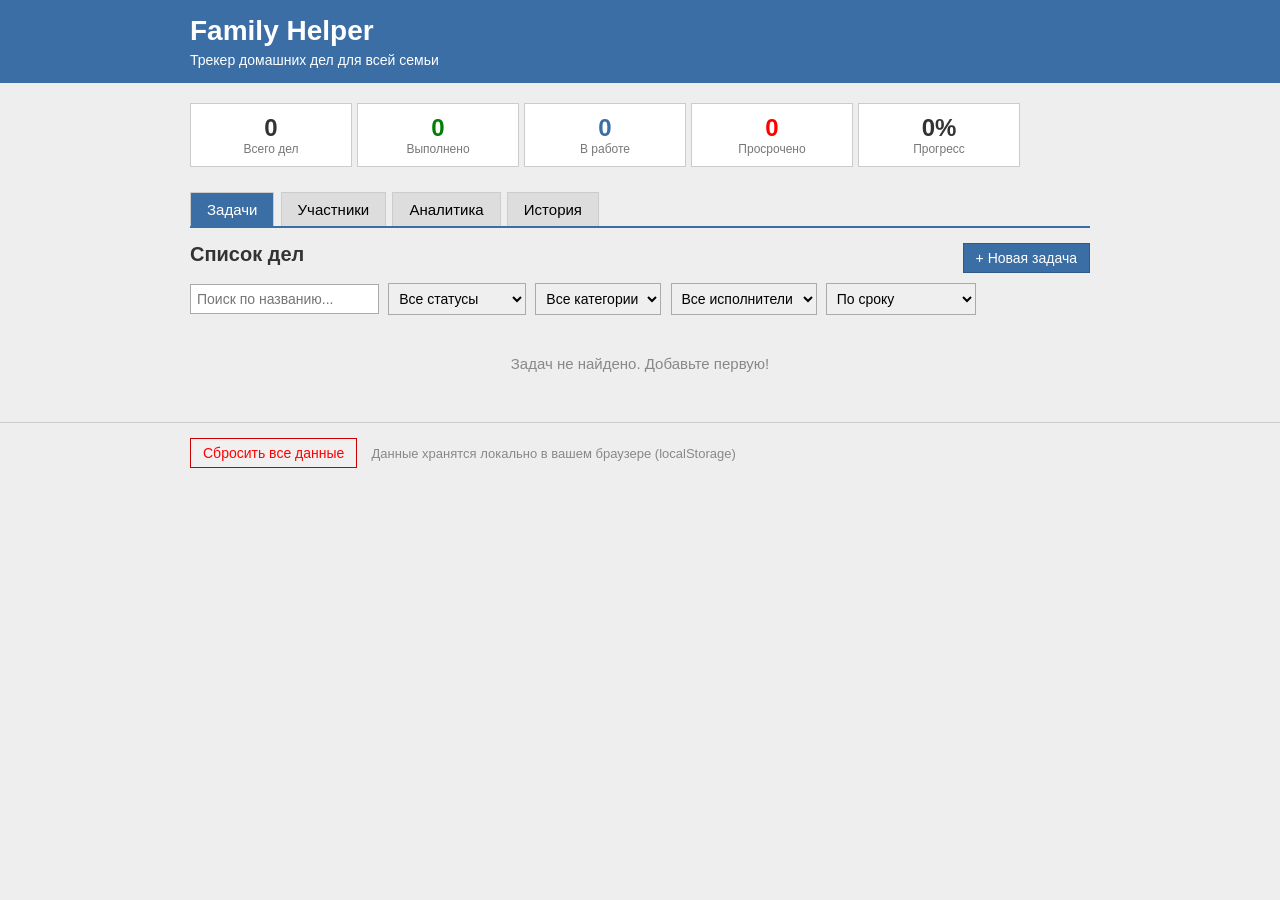
<file: index.html>
<!DOCTYPE html>
<html lang="ru">
<head>
  <meta charset="UTF-8">
  <meta name="viewport" content="width=device-width, initial-scale=1.0">
  <title>Family Helper — трекер домашних дел</title>
  <link rel="stylesheet" href="styles/style.css">
</head>
<body>
  <header class="app-header">
    <div class="container">
      <h1 class="logo">Family Helper</h1>
      <p class="tagline">Трекер домашних дел для всей семьи</p>
    </div>
  </header>

  <main class="container">

    <section id="notifications" class="notifications" hidden></section>

    <section class="stats" id="stats"></section>

    <nav class="tabs" id="tabs">
      <button class="tab is-active" data-tab="tasks">Задачи</button>
      <button class="tab" data-tab="members">Участники</button>
      <button class="tab" data-tab="analytics">Аналитика</button>
      <button class="tab" data-tab="history">История</button>
    </nav>
    <section class="panel is-active" id="panel-tasks">
      <div class="panel-head">
        <h2>Список дел</h2>
        <button class="btn btn-primary" id="btn-add-task">+ Новая задача</button>
      </div>
      <form class="task-form" id="task-form" hidden>
        <input type="hidden" id="task-id">
        <div class="form-row">
          <label>Название*
            <input type="text" id="task-title" maxlength="120" placeholder="Например: помыть посуду">
          </label>
        </div>
        <div class="form-row">
          <label>Описание
            <textarea id="task-desc" rows="2" placeholder="Подробности (необязательно)"></textarea>
          </label>
        </div>
        <div class="form-grid">
          <label>Категория
            <select id="task-category"></select>
          </label>
          <label>Срок
            <input type="date" id="task-due">
          </label>
        </div>
        <div class="form-row">
          <span class="label-text">Исполнители</span>
          <div class="assignees" id="task-assignees">
            <span class="hint">Сначала добавьте участников во вкладке «Участники»</span>
          </div>
        </div>
        <div class="form-actions">
          <button type="submit" class="btn btn-primary" id="task-submit">Сохранить</button>
          <button type="button" class="btn" id="task-cancel">Отмена</button>
        </div>
        <p class="form-error" id="task-error" hidden></p>
      </form>

      <div class="filters">
        <input type="search" id="filter-search" placeholder="Поиск по названию...">
        <select id="filter-status">
          <option value="all">Все статусы</option>
          <option value="planned">Запланированы</option>
          <option value="done">Выполнены</option>
        </select>
        <select id="filter-category">
          <option value="all">Все категории</option>
        </select>
        <select id="filter-assignee">
          <option value="all">Все исполнители</option>
        </select>
        <select id="filter-sort">
          <option value="due">По сроку</option>
          <option value="title">По названию</option>
          <option value="created">По дате создания</option>
        </select>
      </div>

      <ul class="task-list" id="task-list"></ul>
    </section>

    <section class="panel" id="panel-members">
      <div class="panel-head">
        <h2>Члены семьи</h2>
      </div>
      <form class="inline-form" id="member-form">
        <input type="text" id="member-name" maxlength="40" placeholder="Имя участника">
        <button type="submit" class="btn btn-primary">Добавить</button>
      </form>
      <p class="form-error" id="member-error" hidden></p>
      <ul class="member-list" id="member-list"></ul>

      <div class="panel-head" style="margin-top:24px">
        <h2>Категории</h2>
      </div>
      <form class="inline-form" id="category-form">
        <input type="text" id="category-name" maxlength="30" placeholder="Новая категория">
        <button type="submit" class="btn btn-primary">Добавить</button>
      </form>
      <p class="form-error" id="category-error" hidden></p>
      <ul class="chips" id="category-list"></ul>
    </section>
    <section class="panel" id="panel-analytics">
      <div class="panel-head">
        <h2>Рейтинг активности</h2>
      </div>
      <table class="rating-table" id="rating-table">
        <thead>
          <tr><th>#</th><th>Участник</th><th>Выполнено</th><th>В работе</th></tr>
        </thead>
        <tbody></tbody>
      </table>

      <div class="charts">
        <div class="chart-box">
          <h3>Выполнено по участникам</h3>
          <canvas id="chart-rating" width="400" height="240"></canvas>
        </div>
        <div class="chart-box">
          <h3>Задачи по категориям</h3>
          <canvas id="chart-category" width="400" height="240"></canvas>
        </div>
      </div>
    </section>
    <section class="panel" id="panel-history">
      <div class="panel-head">
        <h2>История выполненных дел</h2>
        <button class="btn" id="btn-export">Экспорт в JSON</button>
      </div>
      <ul class="task-list" id="history-list"></ul>
    </section>

  </main>

  <footer class="app-footer">
    <div class="container">
      <button class="btn btn-danger" id="btn-reset">Сбросить все данные</button>
      <span class="muted">Данные хранятся локально в вашем браузере (localStorage)</span>
    </div>
  </footer>

  <script src="js/storage.js"></script>
  <script src="js/users.js"></script>
  <script src="js/tasks.js"></script>
  <script src="js/analytics.js"></script>
  <script src="js/notifications.js"></script>
  <script src="js/charts.js"></script>
  <script src="js/ui.js"></script>
  <script src="js/app.js"></script>
</body>
</html>
</file>
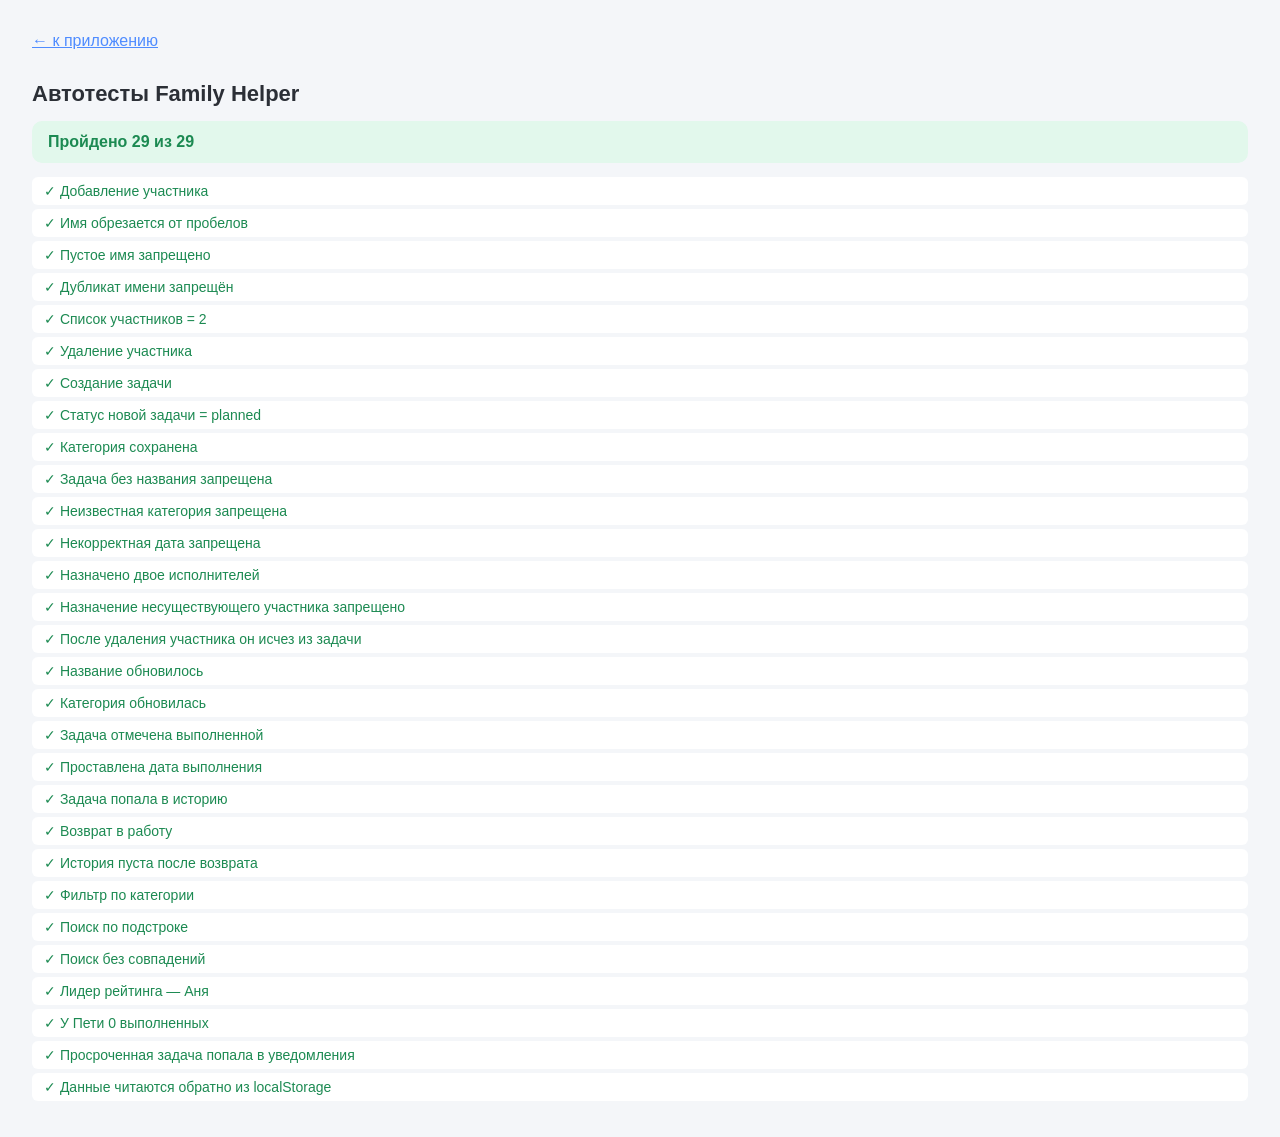
<file: tests/tests.html>
<!DOCTYPE html>
<html lang="ru">
<head>
  <meta charset="UTF-8">
  <meta name="viewport" content="width=device-width, initial-scale=1.0">
  <title>Family Helper — тесты</title>
  <style>
    body { font-family: -apple-system, "Segoe UI", Roboto, Arial, sans-serif; background: #f4f6f9; padding: 24px; color: #2b2f36; }
    h1 { font-size: 22px; }
    .summary { padding: 12px 16px; border-radius: 10px; font-weight: 700; margin-bottom: 14px; }
    .all-ok { background: #e2f8ec; color: #1c8a52; }
    .has-fail { background: #ffeef0; color: #c92a2a; }
    .case { padding: 6px 12px; border-radius: 6px; margin-bottom: 4px; font-size: 14px; background: #fff; }
    .ok { color: #1c8a52; }
    .fail { color: #c92a2a; font-weight: 600; }
    .back { display: inline-block; margin-bottom: 16px; color: #4f8cff; }
  </style>
</head>
<body>
  <a class="back" href="../index.html">← к приложению</a>
  <h1>Автотесты Family Helper</h1>
  <div id="results"></div>
  <script src="../js/storage.js"></script>
  <script src="../js/users.js"></script>
  <script src="../js/tasks.js"></script>
  <script src="../js/analytics.js"></script>
  <script src="../js/notifications.js"></script>
  <script src="tests.js"></script>
</body>
</html>
</file>
<file: styles/style.css>
body {
	font-family: Arial, Helvetica, sans-serif;
	background-color: #eeeeee;
	color: #333333;
	margin: 0;
	font-size: 15px;
}

.container {
	width: 90%;
	max-width: 900px;
	margin: 0 auto;
}

/* шапка */
.app-header {
	background-color: #3b6ea5;
	color: white;
	padding: 15px 0;
	margin-bottom: 20px;
}

.logo {
	margin: 0;
	font-size: 28px;
}

.tagline {
	margin: 5px 0 0 0;
	font-size: 14px;
}

/* уведомления */
.notifications {
	background-color: #fff8dc;
	border: 1px solid #e0c000;
	padding: 10px;
	margin-bottom: 15px;
}

.notifications ul {
	margin: 5px 0 0 0;
	padding-left: 20px;
}

.note-overdue {
	color: red;
	font-weight: bold;
}

.note-today {
	color: #cc6600;
	font-weight: bold;
}

.note-soon {
	color: #555555;
}

/* счетчики */
.stats {
	margin-bottom: 20px;
}

.stat-card {
	display: inline-block;
	background-color: white;
	border: 1px solid #cccccc;
	width: 140px;
	padding: 10px;
	margin: 0 5px 5px 0;
	text-align: center;
	vertical-align: top;
}

.stat-value {
	display: block;
	font-size: 24px;
	font-weight: bold;
}

.stat-label {
	display: block;
	font-size: 12px;
	color: #777777;
}

.stat-ok .stat-value {
	color: green;
}

.stat-wait .stat-value {
	color: #3b6ea5;
}

.stat-bad .stat-value {
	color: red;
}

/* вкладки */
.tabs {
	margin-bottom: 15px;
	border-bottom: 2px solid #3b6ea5;
}

.tab {
	background-color: #dddddd;
	border: 1px solid #cccccc;
	border-bottom: none;
	padding: 8px 16px;
	cursor: pointer;
	font-size: 15px;
	margin-right: 2px;
}

.tab.is-active {
	background-color: #3b6ea5;
	color: white;
}

/* панели вкладок */
.panel {
	display: none;
}

.panel.is-active {
	display: block;
}

.panel-head {
	margin-bottom: 10px;
	overflow: hidden;
}

.panel-head h2 {
	font-size: 20px;
	margin: 0;
	display: inline-block;
}

.panel-head .btn {
	float: right;
}

/* кнопки */
.btn {
	background-color: #f0f0f0;
	border: 1px solid #999999;
	padding: 6px 12px;
	cursor: pointer;
	font-size: 14px;
}

.btn:hover {
	background-color: #e0e0e0;
}

.btn-primary {
	background-color: #3b6ea5;
	color: white;
	border-color: #2f5a87;
}

.btn-primary:hover {
	background-color: #2f5a87;
}

.btn-ok {
	background-color: #4caf50;
	color: white;
	border-color: #3d8b40;
}

.btn-danger {
	background-color: #f0f0f0;
	color: red;
	border-color: #cc0000;
}

.btn-danger:hover {
	background-color: #cc0000;
	color: white;
}

.btn-sm {
	padding: 3px 8px;
	font-size: 13px;
}

/* форма задачи */
.task-form {
	background-color: white;
	border: 1px solid #cccccc;
	padding: 15px;
	margin-bottom: 15px;
}

.form-row {
	margin-bottom: 10px;
}

.form-grid {
	margin-bottom: 10px;
}

label {
	display: block;
	font-size: 14px;
	margin-bottom: 5px;
}

.label-text {
	display: block;
	font-size: 14px;
	margin-bottom: 5px;
}

input[type=text],
input[type=search],
input[type=date],
textarea,
select {
	padding: 6px;
	border: 1px solid #aaaaaa;
	font-size: 14px;
	font-family: Arial, sans-serif;
	width: 100%;
	box-sizing: border-box;
}

.form-grid label {
	display: inline-block;
	width: 48%;
}

.assignees {
	margin-top: 5px;
}

.check {
	display: inline-block;
	margin-right: 15px;
	width: auto;
}

.check input {
	width: auto;
}

.hint {
	color: #888888;
	font-size: 13px;
}

.form-actions {
	margin-top: 10px;
}

.form-error {
	color: red;
	background-color: #ffe0e0;
	border: 1px solid #cc0000;
	padding: 8px;
	margin-top: 10px;
}

.inline-form {
	margin-bottom: 8px;
}

.inline-form input {
	width: 250px;
}

/* фильтры */
.filters {
	margin-bottom: 15px;
}

.filters input,
.filters select {
	width: auto;
	margin-right: 5px;
	margin-bottom: 5px;
}

/* список задач */
.task-list {
	list-style: none;
	padding: 0;
	margin: 0;
}

.task-item {
	background-color: white;
	border: 1px solid #cccccc;
	border-left: 5px solid #3b6ea5;
	padding: 10px;
	margin-bottom: 8px;
	overflow: hidden;
}

.task-item.is-done {
	border-left-color: green;
	background-color: #f5f5f5;
}

.task-item.is-done .task-title {
	text-decoration: line-through;
	color: #888888;
}

.task-item.is-overdue {
	border-left-color: red;
}

.task-main {
	float: left;
	width: 70%;
}

.task-title {
	font-weight: bold;
	font-size: 16px;
}

.task-desc {
	font-size: 14px;
	color: #777777;
}

.task-meta {
	font-size: 13px;
	color: #777777;
	margin-top: 5px;
}

.task-meta span {
	margin-right: 12px;
}

.badge {
	background-color: #dde6f0;
	color: #2f5a87;
	padding: 2px 8px;
	font-size: 12px;
}

.task-controls {
	float: right;
	text-align: right;
}

.task-controls .btn {
	margin-left: 4px;
	margin-bottom: 4px;
}

.empty {
	color: #888888;
	text-align: center;
	padding: 20px;
	list-style: none;
}

/* участники и категории */
.member-list {
	list-style: none;
	padding: 0;
	margin: 0;
}

.member-item {
	background-color: white;
	border: 1px solid #cccccc;
	padding: 8px 10px;
	margin-bottom: 6px;
	overflow: hidden;
}

.member-item .btn {
	float: right;
}

.chips {
	list-style: none;
	padding: 0;
}

.chip {
	display: inline-block;
	background-color: #dde6f0;
	color: #2f5a87;
	padding: 5px 10px;
	margin: 0 5px 5px 0;
}

/* таблица рейтинга */
.rating-table {
	width: 100%;
	border-collapse: collapse;
	background-color: white;
}

.rating-table th,
.rating-table td {
	border: 1px solid #cccccc;
	padding: 8px;
	text-align: left;
}

.rating-table th {
	background-color: #dddddd;
}

/* диаграммы */
.charts {
	margin-top: 20px;
}

.chart-box {
	background-color: white;
	border: 1px solid #cccccc;
	padding: 10px;
	margin-bottom: 15px;
}

.chart-box h3 {
	margin: 0 0 10px 0;
	font-size: 16px;
}

.chart-box canvas {
	max-width: 100%;
}

.app-footer {
	margin-top: 30px;
	padding: 15px 0;
	border-top: 1px solid #cccccc;
}

.muted {
	color: #888888;
	font-size: 13px;
	margin-left: 10px;
}
</file>
